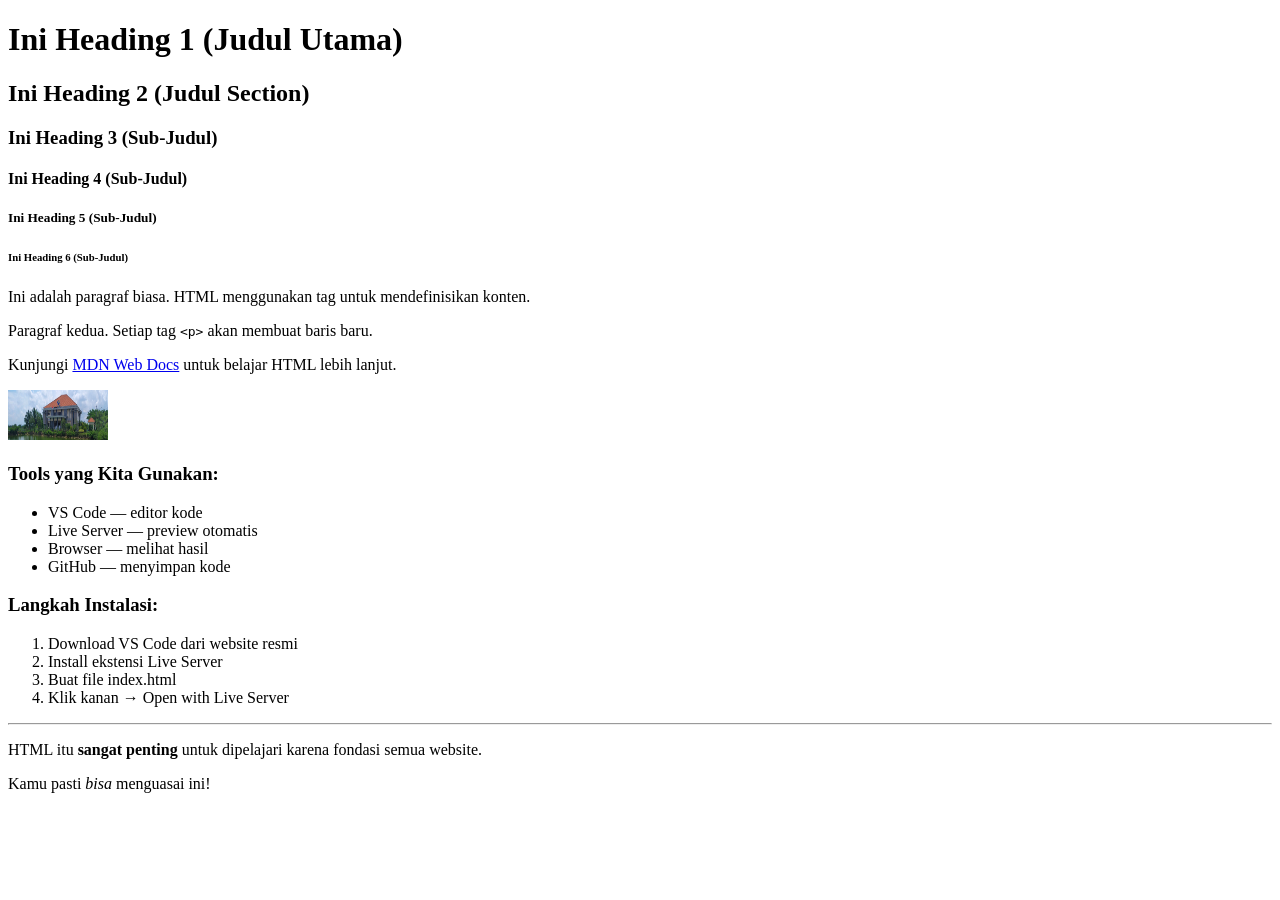
<file: index.html>
<!DOCTYPE html>
<html lang="id">
<head>
    <meta charset="UTF-8">
    <meta name="viewport" content="width=device-width, initial-scale=1.0">
    <title>Latihan HTML — Minggu 3</title>
</head>
<body>
    <h1>Ini Heading 1 (Judul Utama)</h1>
    <h2>Ini Heading 2 (Judul Section)</h2>
    <h3>Ini Heading 3 (Sub-Judul)</h3>
    <h4>Ini Heading 4 (Sub-Judul)</h4>
    <h5>Ini Heading 5 (Sub-Judul)</h5>
    <h6>Ini Heading 6 (Sub-Judul)</h6>
    <p>Ini adalah paragraf biasa. HTML menggunakan tag untuk mendefinisikan konten.</p>
    <p>Paragraf kedua. Setiap tag <code>&lt;p&gt;</code> akan membuat baris baru.</p>
    <p>Kunjungi <a href="https://developer.mozilla.org" target="_blank">MDN Web Docs</a> untuk belajar HTML lebih lanjut.</p>
    <img src="images/profil.jpg" alt="profil" width="100" height="50">

    <h3>Tools yang Kita Gunakan:</h3>
<ul>
    <li>VS Code — editor kode</li>
    <li>Live Server — preview otomatis</li>
    <li>Browser — melihat hasil</li>
    <li>GitHub — menyimpan kode</li>
</ul>

<h3>Langkah Instalasi:</h3>
<ol>
    <li>Download VS Code dari website resmi</li>
    <li>Install ekstensi Live Server</li>
    <li>Buat file index.html</li>
    <li>Klik kanan → Open with Live Server</li>
</ol>

<hr>

<p>HTML itu <strong>sangat penting</strong> untuk dipelajari karena fondasi semua website.</p>
<p>Kamu pasti <em>bisa</em> menguasai ini!</p>
</body>
</html>
</file>
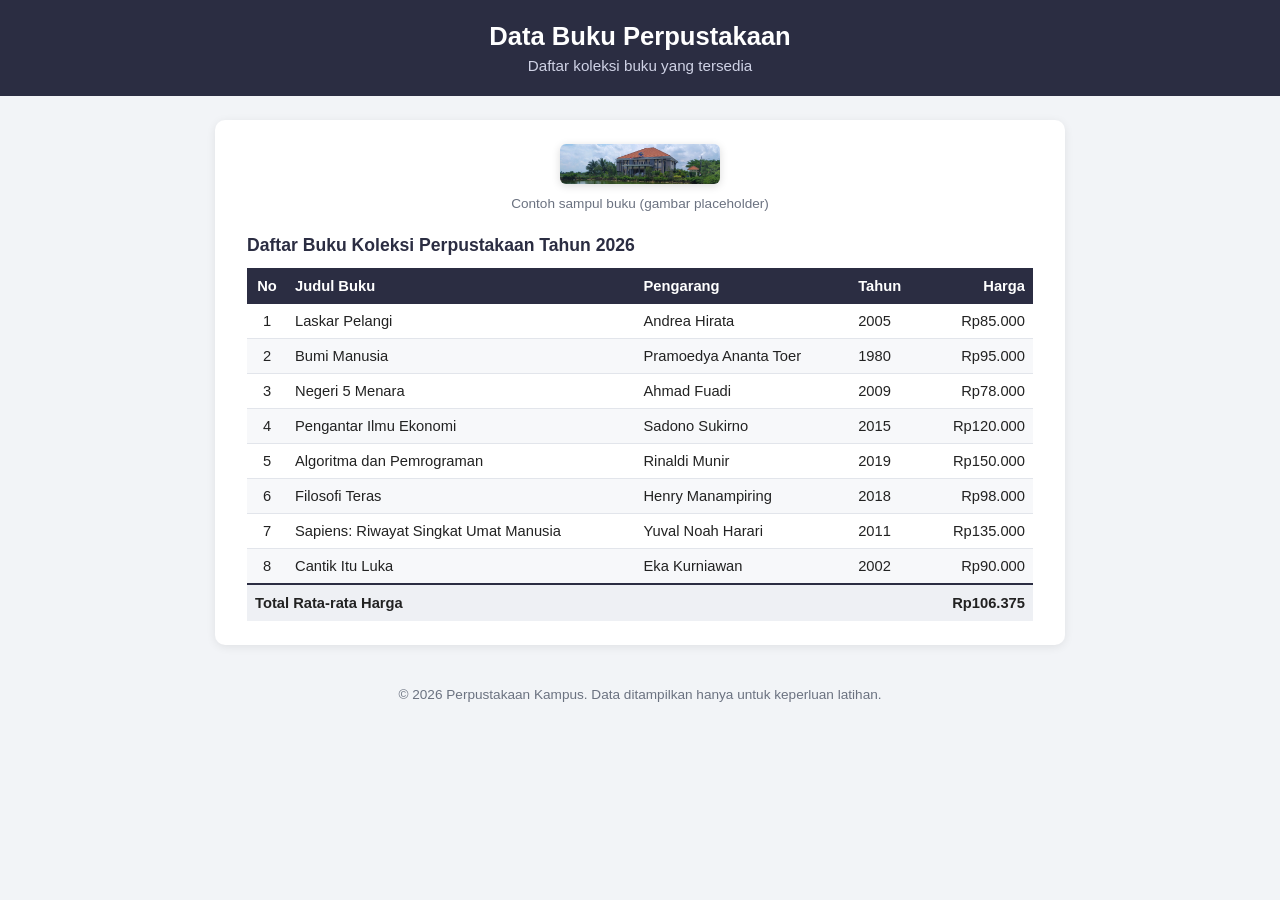
<file: buku.html>
<!DOCTYPE html>
<html lang="id">
<head>
<meta charset="UTF-8">
<meta name="viewport" content="width=device-width, initial-scale=1.0">
<title>Data Buku</title>
<style>
  * { box-sizing: border-box; }
  body {
    font-family: "Segoe UI", Arial, sans-serif;
    background: #f2f4f7;
    color: #222;
    margin: 0;
  }
  header {
    background: #2b2d42;
    color: #fff;
    padding: 22px 16px;
    text-align: center;
  }
  header h1 { margin: 0 0 6px 0; font-size: 1.6rem; }
  header p { margin: 0; color: #cfd2e5; font-size: 0.95rem; }
  main {
    max-width: 850px;
    margin: 24px auto;
    background: #fff;
    padding: 24px 32px;
    border-radius: 10px;
    box-shadow: 0 2px 10px rgba(0,0,0,0.08);
  }
  figure {
    text-align: center;
    margin: 0 0 24px 0;
  }
  figure img {
    max-width: 160px;
    border-radius: 6px;
    box-shadow: 0 2px 8px rgba(0,0,0,0.15);
  }
  figcaption {
    margin-top: 8px;
    font-size: 0.85rem;
    color: #6b7280;
  }
  table {
    width: 100%;
    border-collapse: collapse;
    font-size: 0.92rem;
  }
  caption {
    caption-side: top;
    text-align: left;
    font-weight: 600;
    font-size: 1.1rem;
    color: #2b2d42;
    margin-bottom: 12px;
  }
  thead th {
    background: #2b2d42;
    color: #fff;
    padding: 10px 8px;
    text-align: left;
  }
  tbody td {
    padding: 9px 8px;
    border-bottom: 1px solid #e2e5eb;
  }
  tbody tr:nth-child(even) { background: #f7f8fa; }
  tbody td:first-child, thead th:first-child { text-align: center; width: 40px; }
  td.harga, th.harga { text-align: right; }
  tfoot td {
    padding: 10px 8px;
    font-weight: 600;
    background: #eef0f4;
    border-top: 2px solid #2b2d42;
  }
  tfoot td:last-child { text-align: right; }
  footer {
    text-align: center;
    padding: 18px;
    color: #6b7280;
    font-size: 0.85rem;
  }
</style>
</head>
<body>

<header>
  <h1>Data Buku Perpustakaan</h1>
  <p>Daftar koleksi buku yang tersedia</p>
</header>

<main>
  <figure>
    <img src="images/profil.jpg" alt="Placeholder sampul buku">
    <figcaption>Contoh sampul buku (gambar placeholder)</figcaption>
  </figure>

  <table>
    <caption>Daftar Buku Koleksi Perpustakaan Tahun 2026</caption>
    <thead>
      <tr>
        <th scope="col">No</th>
        <th scope="col">Judul Buku</th>
        <th scope="col">Pengarang</th>
        <th scope="col">Tahun</th>
        <th scope="col" class="harga">Harga</th>
      </tr>
    </thead>
    <tbody>
      <tr>
        <td>1</td>
        <td>Laskar Pelangi</td>
        <td>Andrea Hirata</td>
        <td>2005</td>
        <td class="harga">Rp85.000</td>
      </tr>
      <tr>
        <td>2</td>
        <td>Bumi Manusia</td>
        <td>Pramoedya Ananta Toer</td>
        <td>1980</td>
        <td class="harga">Rp95.000</td>
      </tr>
      <tr>
        <td>3</td>
        <td>Negeri 5 Menara</td>
        <td>Ahmad Fuadi</td>
        <td>2009</td>
        <td class="harga">Rp78.000</td>
      </tr>
      <tr>
        <td>4</td>
        <td>Pengantar Ilmu Ekonomi</td>
        <td>Sadono Sukirno</td>
        <td>2015</td>
        <td class="harga">Rp120.000</td>
      </tr>
      <tr>
        <td>5</td>
        <td>Algoritma dan Pemrograman</td>
        <td>Rinaldi Munir</td>
        <td>2019</td>
        <td class="harga">Rp150.000</td>
      </tr>
      <tr>
        <td>6</td>
        <td>Filosofi Teras</td>
        <td>Henry Manampiring</td>
        <td>2018</td>
        <td class="harga">Rp98.000</td>
      </tr>
      <tr>
        <td>7</td>
        <td>Sapiens: Riwayat Singkat Umat Manusia</td>
        <td>Yuval Noah Harari</td>
        <td>2011</td>
        <td class="harga">Rp135.000</td>
      </tr>
      <tr>
        <td>8</td>
        <td>Cantik Itu Luka</td>
        <td>Eka Kurniawan</td>
        <td>2002</td>
        <td class="harga">Rp90.000</td>
      </tr>
    </tbody>
    <tfoot>
      <tr>
        <td colspan="4">Total Rata-rata Harga</td>
        <td class="harga">Rp106.375</td>
      </tr>
    </tfoot>
  </table>
</main>

<footer>
  &copy; 2026 Perpustakaan Kampus. Data ditampilkan hanya untuk keperluan latihan.
</footer>

</body>
</html>
</file>
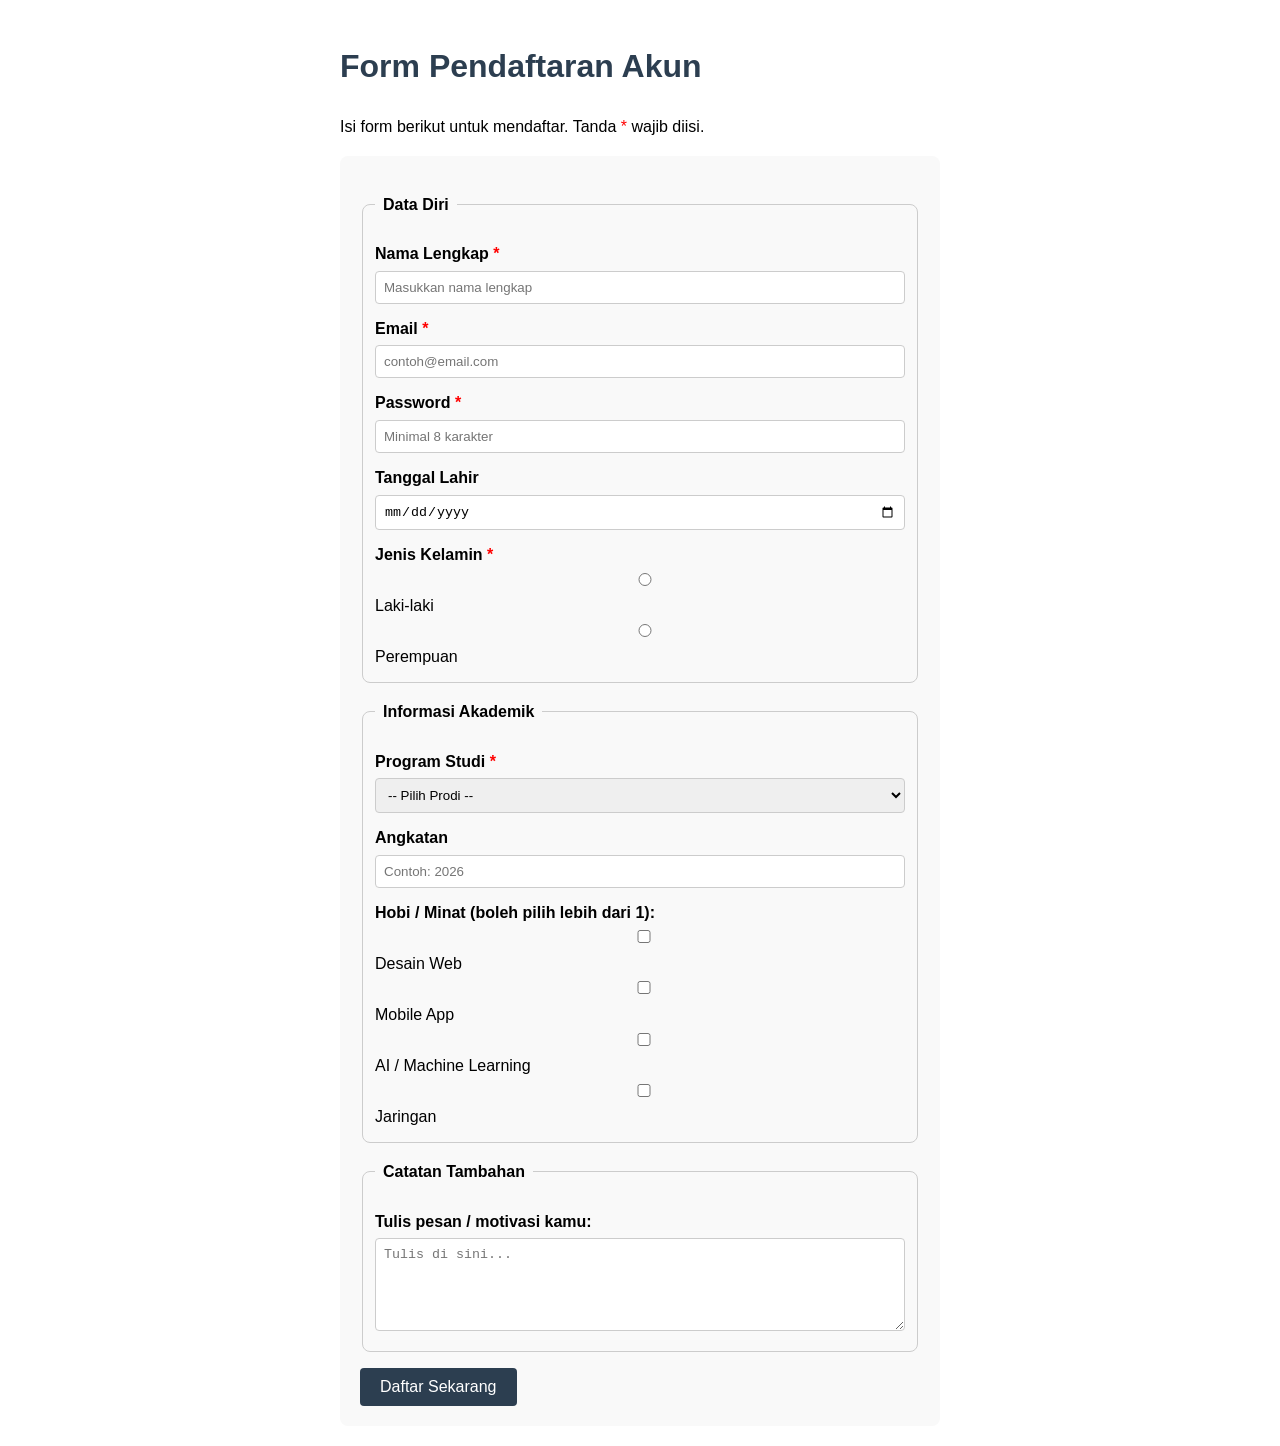
<file: form.html>
<!DOCTYPE html>
<html lang="id">
<head>
    <meta charset="UTF-8">
    <meta name="viewport" content="width=device-width, initial-scale=1.0">
    <title>Form Pendaftaran — Latihan HTML Lanjutan</title>
    <style>
        body {
            font-family: Arial, sans-serif;
            max-width: 600px;
            margin: 0 auto;
            padding: 20px;
            line-height: 1.6;
        }
        h1 { color: #2c3e50; }
        form { background: #f9f9f9; padding: 20px; border-radius: 8px; }
        label { display: block; margin-top: 12px; font-weight: bold; }
        input, select, textarea {
            width: 100%; padding: 8px; margin-top: 4px;
            border: 1px solid #ccc; border-radius: 4px;
            box-sizing: border-box;
        }
        fieldset {
            border: 1px solid #ccc; border-radius: 8px;
            padding: 12px; margin-top: 16px;
        }
        legend { font-weight: bold; padding: 0 8px; }
        .radio-group label, .checkbox-group label {
            display: inline; font-weight: normal;
        }
        button {
            margin-top: 16px; padding: 10px 20px;
            background: #2c3e50; color: white;
            border: none; border-radius: 4px;
            font-size: 16px; cursor: pointer;
        }
        button:hover { background: #34495e; }
    </style>
</head>
<body>

    <h1>Form Pendaftaran Akun</h1>
    <p>Isi form berikut untuk mendaftar. Tanda <span style="color:red;">*</span> wajib diisi.</p>

    <form action="#" method="post">

        <!-- FIELDSET 1: Data Diri -->
        <fieldset>
            <legend>Data Diri</legend>

            <label for="nama">Nama Lengkap <span style="color:red;">*</span></label>
            <input type="text" id="nama" name="nama"
                   placeholder="Masukkan nama lengkap"
                   required>

            <label for="email">Email <span style="color:red;">*</span></label>
            <input type="email" id="email" name="email"
                   placeholder="contoh@email.com"
                   required>

            <label for="password">Password <span style="color:red;">*</span></label>
            <input type="password" id="password" name="password"
                   placeholder="Minimal 8 karakter"
                   minlength="8" required>

            <label for="tanggal">Tanggal Lahir</label>
            <input type="date" id="tanggal" name="tanggal">

            <label for="jk">Jenis Kelamin <span style="color:red;">*</span></label>
            <div class="radio-group">
                <input type="radio" id="laki" name="jk" value="laki-laki" required>
                <label for="laki">Laki-laki</label>

                <input type="radio" id="perempuan" name="jk" value="perempuan">
                <label for="perempuan">Perempuan</label>
            </div>
        </fieldset>

        <!-- FIELDSET 2: Informasi Akademik -->
        <fieldset>
            <legend>Informasi Akademik</legend>

            <label for="prodi">Program Studi <span style="color:red;">*</span></label>
            <select id="prodi" name="prodi" required>
                <option value="">-- Pilih Prodi --</option>
                <option value="d3-informatika">D3 Informatika</option>
                <option value="d3-multimedia">D3 Multimedia</option>
                <option value="d3-akuntansi">D3 Akuntansi</option>
                <option value="d3-administrasi">D3 Administrasi Bisnis</option>
            </select>

            <label for="angkatan">Angkatan</label>
            <input type="number" id="angkatan" name="angkatan"
                   min="2020" max="2030" placeholder="Contoh: 2026">

            <label>Hobi / Minat (boleh pilih lebih dari 1):</label>
            <div class="checkbox-group">
                <input type="checkbox" id="hobi-web" name="hobi" value="web-design">
                <label for="hobi-web">Desain Web</label><br>

                <input type="checkbox" id="hobi-mobile" name="hobi" value="mobile-app">
                <label for="hobi-mobile">Mobile App</label><br>

                <input type="checkbox" id="hobi-ai" name="hobi" value="ai">
                <label for="hobi-ai">AI / Machine Learning</label><br>

                <input type="checkbox" id="hobi-network" name="hobi" value="networking">
                <label for="hobi-network">Jaringan</label>
            </div>
        </fieldset>

        <!-- FIELDSET 3: Pesan -->
        <fieldset>
            <legend>Catatan Tambahan</legend>

            <label for="pesan">Tulis pesan / motivasi kamu:</label>
            <textarea id="pesan" name="pesan" rows="5"
                      placeholder="Tulis di sini..."></textarea>
        </fieldset>

        <!-- Tombol Submit -->
        <button type="submit">Daftar Sekarang</button>

    </form>

</body>
</html>
</file>
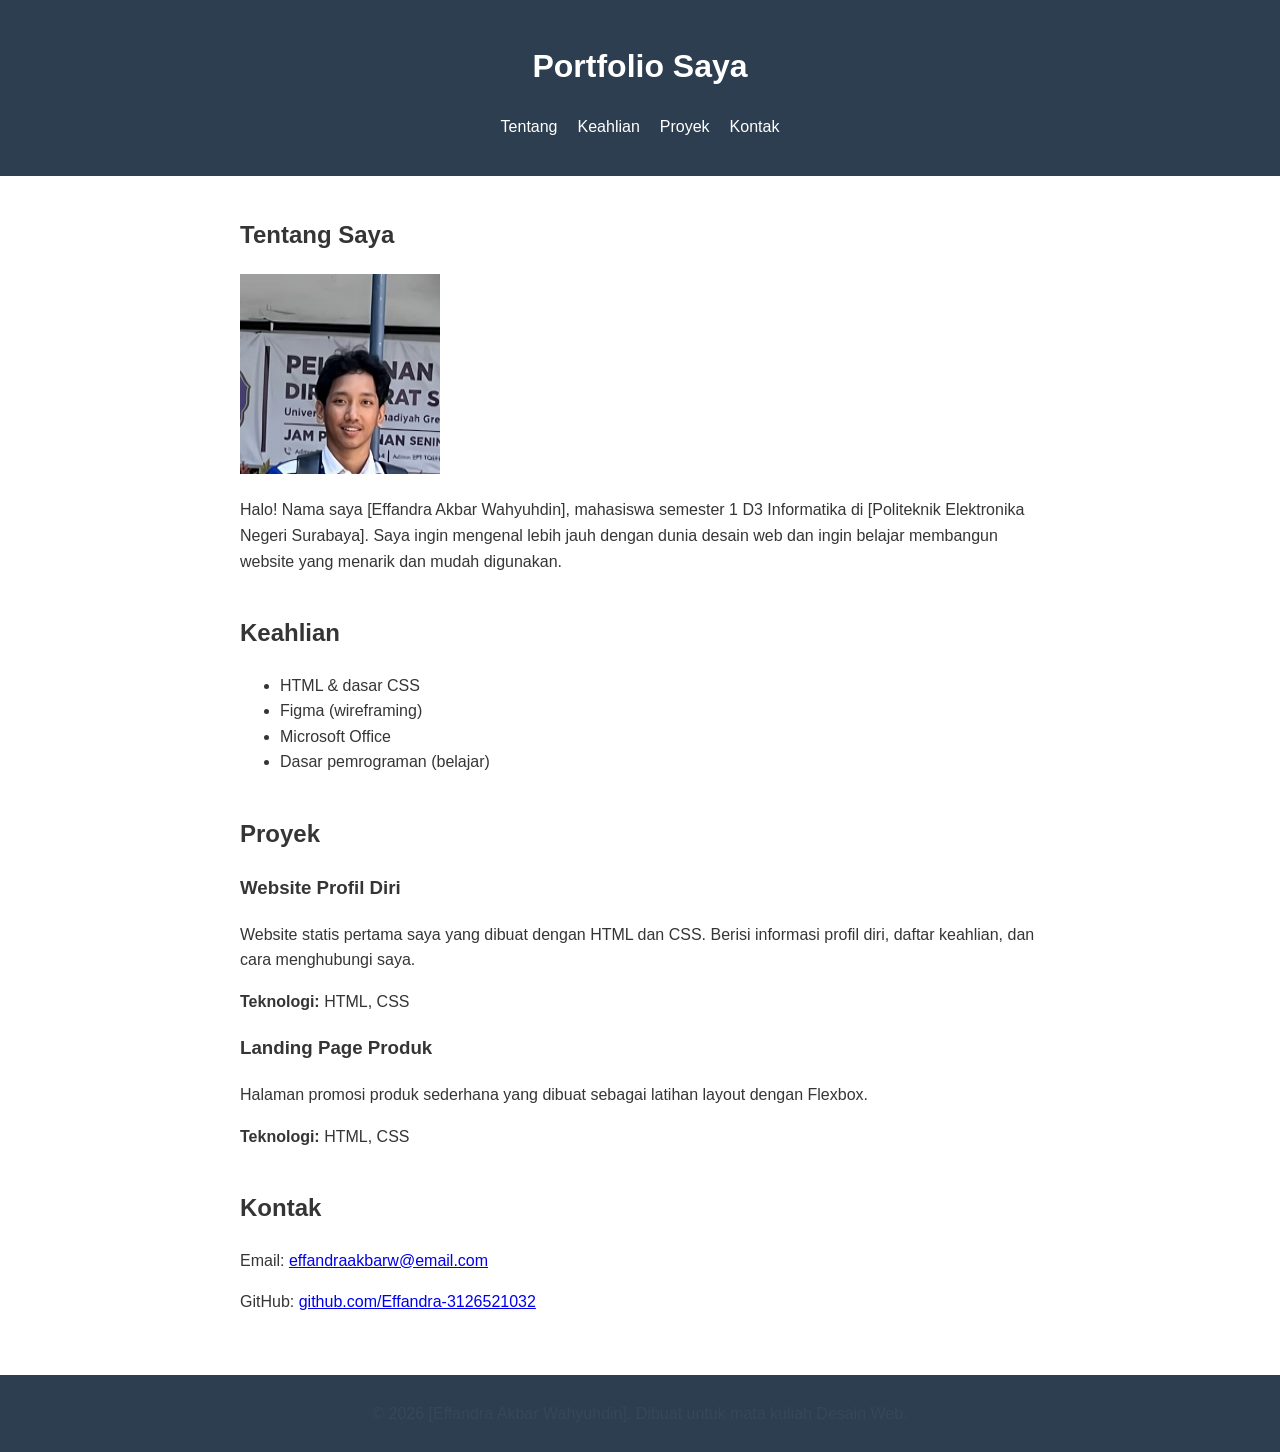
<file: profil.html>
<!DOCTYPE html>
<html lang="id">
<head>
    <meta charset="UTF-8">
    <meta name="viewport" content="width=device-width, initial-scale=1.0">
    <title>Profil Diri — Latihan Semantic HTML</title>
    <link rel="stylesheet" href="style.css">
</head>
<body>

    <header>
        <h1>Portfolio Saya</h1>
        <nav>
            <ul>
                <li><a href="#tentang">Tentang</a></li>
                <li><a href="#keahlian">Keahlian</a></li>
                <li><a href="#proyek">Proyek</a></li>
                <li><a href="#kontak">Kontak</a></li>
            </ul>
        </nav>
    </header>

    <main>

    <section id="tentang">
            <h2>Tentang Saya</h2>
            <img src="images/foto.jpeg" alt="Foto profil" width="200" height="200">
            <p>Halo! Nama saya [Effandra Akbar Wahyuhdin], mahasiswa semester 1
               D3 Informatika di [Politeknik Elektronika Negeri Surabaya]. Saya ingin mengenal lebih jauh
               dengan dunia desain web dan ingin belajar membangun
               website yang menarik dan mudah digunakan.</p>
        </section>

         <section id="keahlian">
            <h2>Keahlian</h2>
            <ul>
                <li>HTML & dasar CSS</li>
                <li>Figma (wireframing)</li>
                <li>Microsoft Office</li>
                <li>Dasar pemrograman (belajar)</li>
            </ul>
        </section>

        <section id="proyek">
            <h2>Proyek</h2>

        <article>
                <h3>Website Profil Diri</h3>
                <p>Website statis pertama saya yang dibuat dengan HTML
                   dan CSS. Berisi informasi profil diri, daftar
                   keahlian, dan cara menghubungi saya.</p>
                <p><strong>Teknologi:</strong> HTML, CSS</p>
            </article>

            <article>
                <h3>Landing Page Produk</h3>
                <p>Halaman promosi produk sederhana yang dibuat
                   sebagai latihan layout dengan Flexbox.</p>
                <p><strong>Teknologi:</strong> HTML, CSS</p>
            </article>
        </section>
        
        <section id="kontak">
            <h2>Kontak</h2>
            <p>Email: <a href="mailto:effandraakbarw@email.com">effandraakbarw@email.com</a></p>
            <p>GitHub: <a href="https://github.com/Effandra-3126521032" target="_blank">github.com/Effandra-3126521032</a></p>
        </section>

        </main>

         <footer>
        <p>&copy; 2026 [Effandra Akbar Wahyuhdin]. Dibuat untuk mata kuliah Desain Web.</p>
    </footer>

</body>
</html>
</file>
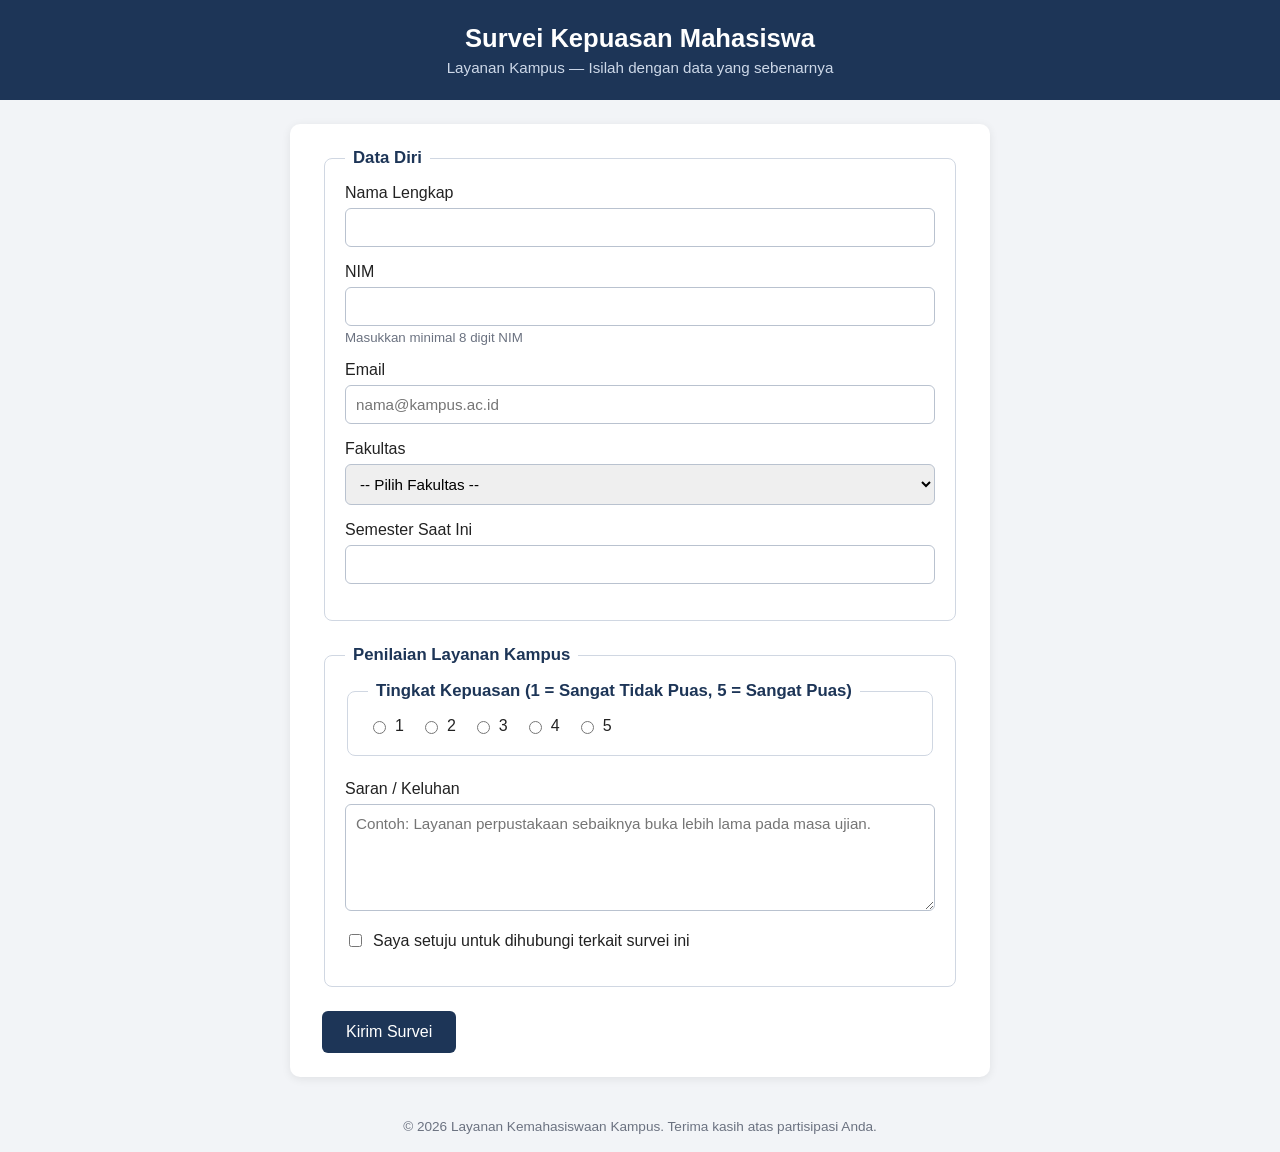
<file: survei.html>
<!DOCTYPE html>
<html lang="id">
<head>
<meta charset="UTF-8">
<meta name="viewport" content="width=device-width, initial-scale=1.0">
<title>Survei Kepuasan Mahasiswa terhadap Layanan Kampus</title>
<style>
  * { box-sizing: border-box; }
  body {
    font-family: "Segoe UI", Arial, sans-serif;
    background: #f2f4f7;
    color: #222;
    margin: 0;
    padding: 0;
  }
  header {
    background: #1d3557;
    color: #fff;
    padding: 24px 16px;
    text-align: center;
  }
  header h1 { margin: 0 0 6px 0; font-size: 1.6rem; }
  header p { margin: 0; font-size: 0.95rem; color: #cdd8e8; }
  main {
    max-width: 700px;
    margin: 24px auto;
    background: #fff;
    padding: 24px 32px;
    border-radius: 10px;
    box-shadow: 0 2px 10px rgba(0,0,0,0.08);
  }
  fieldset {
    border: 1px solid #d0d7e2;
    border-radius: 8px;
    margin-bottom: 24px;
    padding: 16px 20px 20px;
  }
  legend {
    font-weight: 600;
    color: #1d3557;
    padding: 0 8px;
    font-size: 1.05rem;
  }
  .field {
    margin-bottom: 16px;
  }
  label {
    display: block;
    margin-bottom: 6px;
    font-weight: 500;
  }
  input[type="text"],
  input[type="number"],
  input[type="email"],
  select,
  textarea {
    width: 100%;
    padding: 10px;
    border: 1px solid #b9c2cf;
    border-radius: 6px;
    font-size: 0.95rem;
    font-family: inherit;
  }
  input:focus, select:focus, textarea:focus {
    outline: none;
    border-color: #1d3557;
  }
  .radio-group {
    display: flex;
    gap: 16px;
    flex-wrap: wrap;
  }
  .radio-group label {
    display: flex;
    align-items: center;
    gap: 6px;
    font-weight: 400;
    margin-bottom: 0;
  }
  .checkbox-field {
    display: flex;
    align-items: center;
    gap: 8px;
  }
  .checkbox-field label { margin-bottom: 0; font-weight: 400; }
  small {
    display: block;
    color: #6b7280;
    margin-top: 4px;
  }
  button {
    background: #1d3557;
    color: #fff;
    border: none;
    padding: 12px 24px;
    border-radius: 6px;
    font-size: 1rem;
    cursor: pointer;
  }
  button:hover { background: #16283f; }
  footer {
    text-align: center;
    padding: 18px;
    color: #6b7280;
    font-size: 0.85rem;
  }
</style>
</head>
<body>

<header>
  <h1>Survei Kepuasan Mahasiswa</h1>
  <p>Layanan Kampus &mdash; Isilah dengan data yang sebenarnya</p>
</header>

<main>
  <form action="#" method="post">

    <fieldset>
      <legend>Data Diri</legend>

      <div class="field">
        <label for="nama">Nama Lengkap</label>
        <input type="text" id="nama" name="nama" required>
      </div>

      <div class="field">
        <label for="nim">NIM</label>
        <input type="number" id="nim" name="nim" required minlength="8">
        <small>Masukkan minimal 8 digit NIM</small>
      </div>

      <div class="field">
        <label for="email">Email</label>
        <input type="email" id="email" name="email" required placeholder="nama@kampus.ac.id">
      </div>

      <div class="field">
        <label for="fakultas">Fakultas</label>
        <select id="fakultas" name="fakultas" required>
          <option value="" disabled selected>-- Pilih Fakultas --</option>
          <option value="teknik">Fakultas Teknik</option>
          <option value="ekonomi">Fakultas Ekonomi dan Bisnis</option>
          <option value="hukum">Fakultas Hukum</option>
          <option value="kedokteran">Fakultas Kedokteran</option>
          <option value="fisip">Fakultas Ilmu Sosial dan Ilmu Politik</option>
        </select>
      </div>

      <div class="field">
        <label for="semester">Semester Saat Ini</label>
        <input type="number" id="semester" name="semester" min="1" max="8">
      </div>
    </fieldset>

    <fieldset>
      <legend>Penilaian Layanan Kampus</legend>

      <fieldset>
        <legend>Tingkat Kepuasan (1 = Sangat Tidak Puas, 5 = Sangat Puas)</legend>
        <div class="radio-group">
          <label for="puas1"><input type="radio" id="puas1" name="kepuasan" value="1" required> 1</label>
          <label for="puas2"><input type="radio" id="puas2" name="kepuasan" value="2"> 2</label>
          <label for="puas3"><input type="radio" id="puas3" name="kepuasan" value="3"> 3</label>
          <label for="puas4"><input type="radio" id="puas4" name="kepuasan" value="4"> 4</label>
          <label for="puas5"><input type="radio" id="puas5" name="kepuasan" value="5"> 5</label>
        </div>
      </fieldset>

      <div class="field">
        <label for="saran">Saran / Keluhan</label>
        <textarea id="saran" name="saran" rows="5" placeholder="Contoh: Layanan perpustakaan sebaiknya buka lebih lama pada masa ujian."></textarea>
      </div>

      <div class="field checkbox-field">
        <input type="checkbox" id="kontak" name="kontak" value="setuju">
        <label for="kontak">Saya setuju untuk dihubungi terkait survei ini</label>
      </div>
    </fieldset>

    <button type="submit">Kirim Survei</button>
  </form>
</main>

<footer>
  &copy; 2026 Layanan Kemahasiswaan Kampus. Terima kasih atas partisipasi Anda.
</footer>

</body>
</html>
</file>
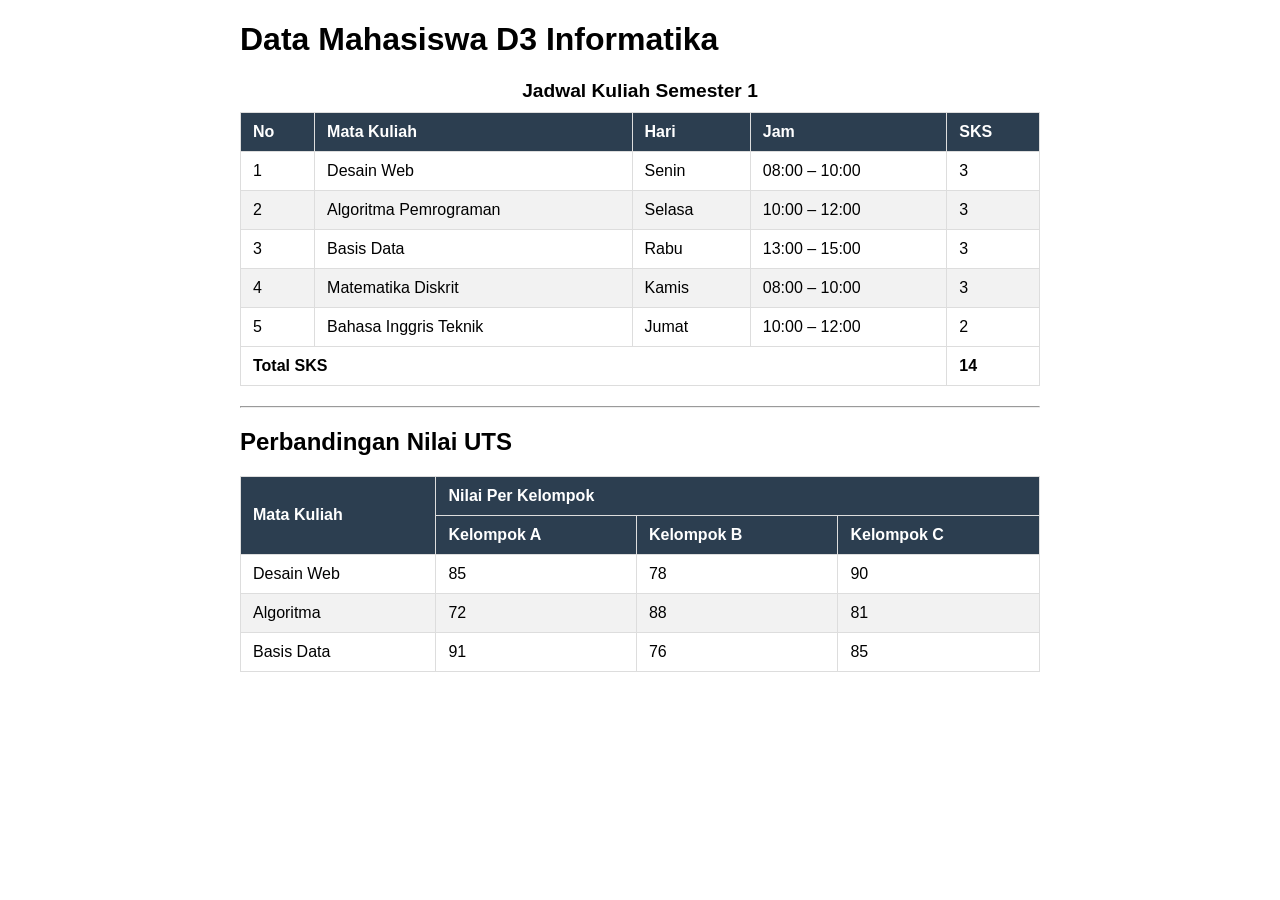
<file: table.html>
<!DOCTYPE html>
<html lang="id">
<head>
    <meta charset="UTF-8">
    <meta name="viewport" content="width=device-width, initial-scale=1.0">
    <title>Tabel Data — Latihan HTML Lanjutan</title>
    <style>
        body { font-family: Arial, sans-serif; max-width: 800px; margin: 20px auto; }
        table { width: 100%; border-collapse: collapse; margin: 20px 0; }
        th, td { border: 1px solid #ddd; padding: 10px 12px; text-align: left; }
        thead { background-color: #2c3e50; color: white; }
        tbody tr:nth-child(even) { background-color: #f2f2f2; }
        caption { font-size: 1.2em; font-weight: bold; margin-bottom: 10px; }
    </style>
</head>
<body>

    <h1>Data Mahasiswa D3 Informatika</h1>

    <!-- TABLE 1: Tabel Dasar -->
    <table>
        <caption>Jadwal Kuliah Semester 1</caption>
        <thead>
            <tr>
                <th scope="col">No</th>
                <th scope="col">Mata Kuliah</th>
                <th scope="col">Hari</th>
                <th scope="col">Jam</th>
                <th scope="col">SKS</th>
            </tr>
        </thead>
        <tbody>
            <tr>
                <td>1</td>
                <td>Desain Web</td>
                <td>Senin</td>
                <td>08:00 – 10:00</td>
                <td>3</td>
            </tr>
            <tr>
                <td>2</td>
                <td>Algoritma Pemrograman</td>
                <td>Selasa</td>
                <td>10:00 – 12:00</td>
                <td>3</td>
            </tr>
            <tr>
                <td>3</td>
                <td>Basis Data</td>
                <td>Rabu</td>
                <td>13:00 – 15:00</td>
                <td>3</td>
            </tr>
            <tr>
                <td>4</td>
                <td>Matematika Diskrit</td>
                <td>Kamis</td>
                <td>08:00 – 10:00</td>
                <td>3</td>
            </tr>
            <tr>
                <td>5</td>
                <td>Bahasa Inggris Teknik</td>
                <td>Jumat</td>
                <td>10:00 – 12:00</td>
                <td>2</td>
            </tr>
        </tbody>
        <tfoot>
            <tr>
                <td colspan="4"><strong>Total SKS</strong></td>
                <td><strong>14</strong></td>
            </tr>
        </tfoot>
    </table>

    <hr>

    <!-- TABLE 2: Tabel dengan colspan -->
    <h2>Perbandingan Nilai UTS</h2>
    <table>
        <thead>
            <tr>
                <th rowspan="2" scope="col">Mata Kuliah</th>
                <th colspan="3" scope="colgroup">Nilai Per Kelompok</th>
            </tr>
            <tr>
                <th scope="col">Kelompok A</th>
                <th scope="col">Kelompok B</th>
                <th scope="col">Kelompok C</th>
            </tr>
        </thead>
        <tbody>
            <tr>
                <td>Desain Web</td>
                <td>85</td>
                <td>78</td>
                <td>90</td>
            </tr>
            <tr>
                <td>Algoritma</td>
                <td>72</td>
                <td>88</td>
                <td>81</td>
            </tr>
            <tr>
                <td>Basis Data</td>
                <td>91</td>
                <td>76</td>
                <td>85</td>
            </tr>
        </tbody>
    </table>

</body>
</html>
</file>
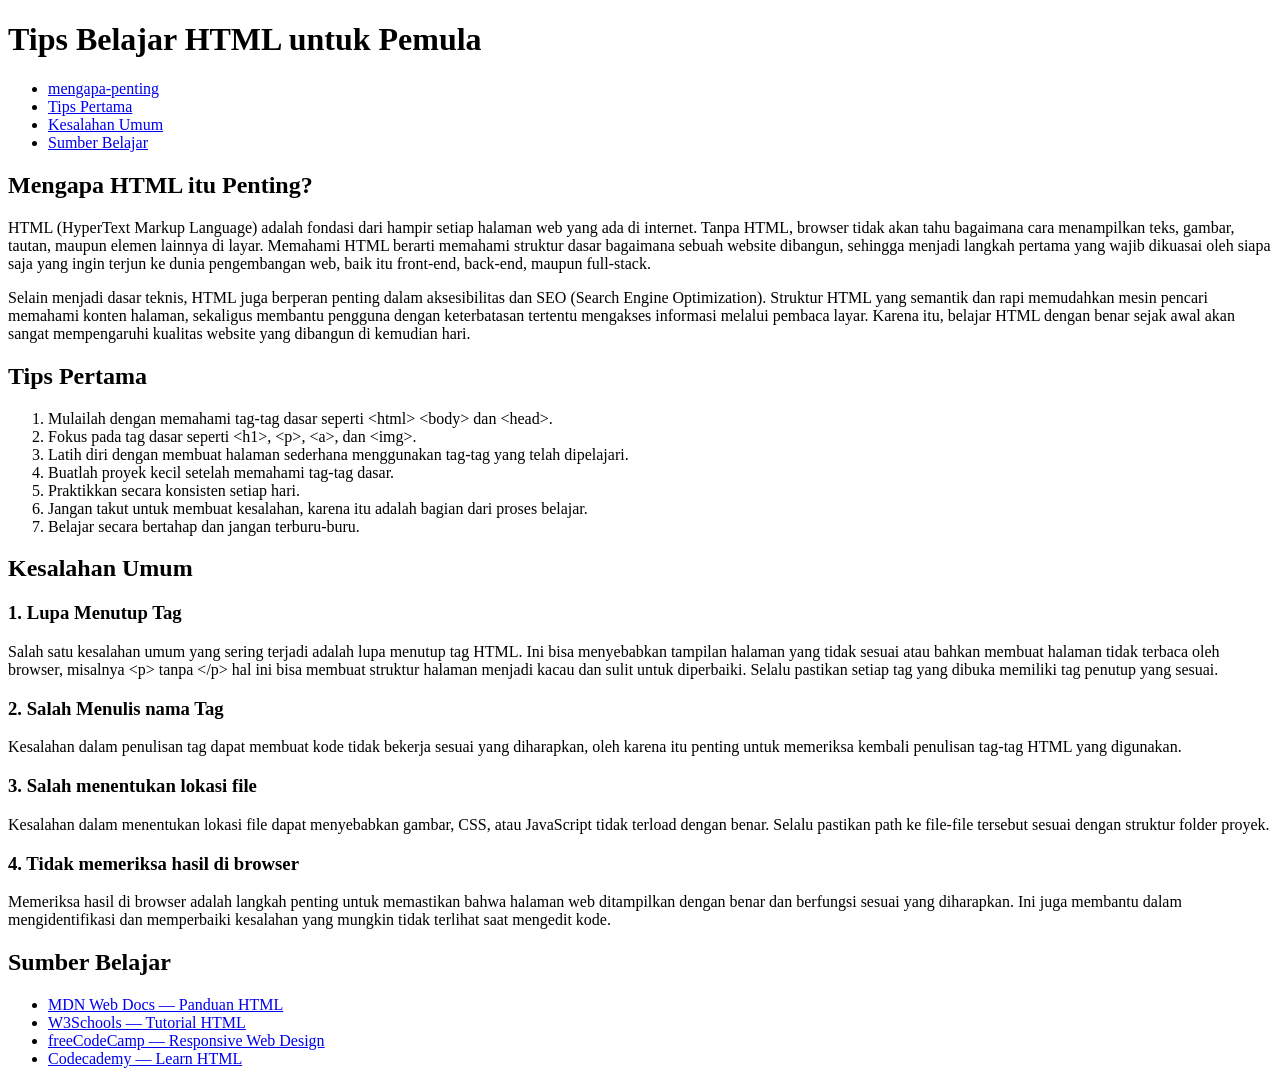
<file: tips.html>
<!DOCTYPE html>
<html lang="id">
<head>
    <meta charset="UTF-8">
    <meta name="viewport" content="width=device-width, initial-scale=1.0">
    <title>Tips Belajar HTML untuk Pemula</title>
</head>
<body>
    <h1>Tips Belajar HTML untuk Pemula</h1>
    <nav>
        <ul>
            <li><a href="#mengapa-penting">mengapa-penting </a></li>
            <li><a href="#Tips-pertama">Tips Pertama</a></li>
            <li><a href="#Kesalahan-umum">Kesalahan Umum</a></li>
            <li><a href="#Sumber-belajar">Sumber Belajar</a></li>
        </ul>
    </nav>
<header>

</header>
    <section id="mengapa-penting">
        <h2>Mengapa HTML itu Penting?</h2>
        <p>HTML (HyperText Markup Language) adalah fondasi dari hampir setiap halaman web yang ada di internet.
      Tanpa HTML, browser tidak akan tahu bagaimana cara menampilkan teks, gambar, tautan, maupun elemen
      lainnya di layar. Memahami HTML berarti memahami struktur dasar bagaimana sebuah website dibangun,
      sehingga menjadi langkah pertama yang wajib dikuasai oleh siapa saja yang ingin terjun ke dunia
      pengembangan web, baik itu front-end, back-end, maupun full-stack.</p>
      <p>Selain menjadi dasar teknis, HTML juga berperan penting dalam aksesibilitas dan SEO (Search Engine
      Optimization). Struktur HTML yang semantik dan rapi memudahkan mesin pencari memahami konten halaman,
      sekaligus membantu pengguna dengan keterbatasan tertentu mengakses informasi melalui pembaca layar.
      Karena itu, belajar HTML dengan benar sejak awal akan sangat mempengaruhi kualitas website yang
      dibangun di kemudian hari.</p>
    </section>

    <section id="Tips-pertama">
        <h2>Tips Pertama</h2>
        <ol>
            <li>Mulailah dengan memahami tag-tag dasar seperti &lt;html&gt;  &lt;body&gt; dan &lt;head&gt;.</li>
            <li>Fokus pada tag dasar seperti &lt;h1&gt;, &lt;p&gt;, &lt;a&gt;, dan &lt;img&gt;.</li>
            <li>Latih diri dengan membuat halaman sederhana menggunakan tag-tag yang telah dipelajari.</li>
            <li>Buatlah proyek kecil setelah memahami tag-tag dasar.</li>
            <li>Praktikkan secara konsisten setiap hari.</li>
            <li>Jangan takut untuk membuat kesalahan, karena itu adalah bagian dari proses belajar.</li>
            <li>Belajar secara bertahap dan jangan terburu-buru.</li>
        </ol>
    </section>

    <section id="Kesalahan-umum">
        <h2>Kesalahan Umum</h2>
    
    <article>
        <h3>1. Lupa Menutup Tag</h3>
        <p>Salah satu kesalahan umum yang sering terjadi adalah lupa menutup tag HTML. Ini bisa menyebabkan tampilan halaman yang tidak sesuai atau bahkan membuat halaman tidak terbaca oleh browser, misalnya &lt;p&gt; tanpa &lt;/p&gt; hal ini bisa membuat struktur halaman menjadi kacau dan sulit untuk diperbaiki. Selalu pastikan setiap tag yang dibuka memiliki tag penutup yang sesuai.</p>
    </article>

    <article>
        <h3>2. Salah Menulis nama Tag</h3>
        <p>Kesalahan dalam penulisan tag dapat membuat kode tidak bekerja sesuai yang diharapkan, oleh karena itu penting untuk memeriksa kembali penulisan tag-tag HTML yang digunakan.</p>
    </article>

    <article>
        <h3>3. Salah menentukan lokasi file</h3>
        <p>Kesalahan dalam menentukan lokasi file dapat menyebabkan gambar, CSS, atau JavaScript tidak terload dengan benar. Selalu pastikan path ke file-file tersebut sesuai dengan struktur folder proyek.</p>
    </article>

    <article>
        <h3>4. Tidak memeriksa hasil di browser</h3>
        <p>Memeriksa hasil di browser adalah langkah penting untuk memastikan bahwa halaman web ditampilkan dengan benar dan berfungsi sesuai yang diharapkan. Ini juga membantu dalam mengidentifikasi dan memperbaiki kesalahan yang mungkin tidak terlihat saat mengedit kode.</p>
    </article>
    </section>

<section id="Sumber-belajar">
    <h2>Sumber Belajar</h2>
    <ul> 
      <li>
        <a class="sumber-link" href="https://developer.mozilla.org/id/docs/Web/HTML" target="_blank" rel="noopener noreferrer">
          MDN Web Docs — Panduan HTML
        </a>
      </li>
      <li>
        <a class="sumber-link" href="https://www.w3schools.com/html/" target="_blank" rel="noopener noreferrer">
          W3Schools — Tutorial HTML
        </a>
      </li>
      <li>
        <a class="sumber-link" href="https://www.freecodecamp.org/learn/2022/responsive-web-design/" target="_blank" rel="noopener noreferrer">
          freeCodeCamp — Responsive Web Design
        </a>
      </li>
      <li>
        <a class="sumber-link" href="https://www.codecademy.com/learn/learn-html" target="_blank" rel="noopener noreferrer">
          Codecademy — Learn HTML
        </a>
      </li>
    </ul>
    </section>
</body>
</html>
</file>
<file: style.css>
body {
    font-family: Arial, sans-serif;
    margin: 0;
    padding: 0;
    line-height: 1.6;
    color: #333333fd;
}

header {
    background-color: #2c3e50;
    color: white;
    padding: 20px;
    text-align: center;
}

header nav ul {
    list-style: none;
    padding: 0;
    display: flex;
    justify-content: center;
    gap: 20px;
}

header nav a {
    color: white;
    text-decoration: none;
}

main {
    max-width: 800px;
    margin: 0 auto;
    padding: 20px;
}

section {
    margin-bottom: 40px;
}

footer {
    background-color: #2c3e50;
    color: rgba(255, 255, 255, 0.048);
    text-align: center;
    padding: 10px;
}
</file>
